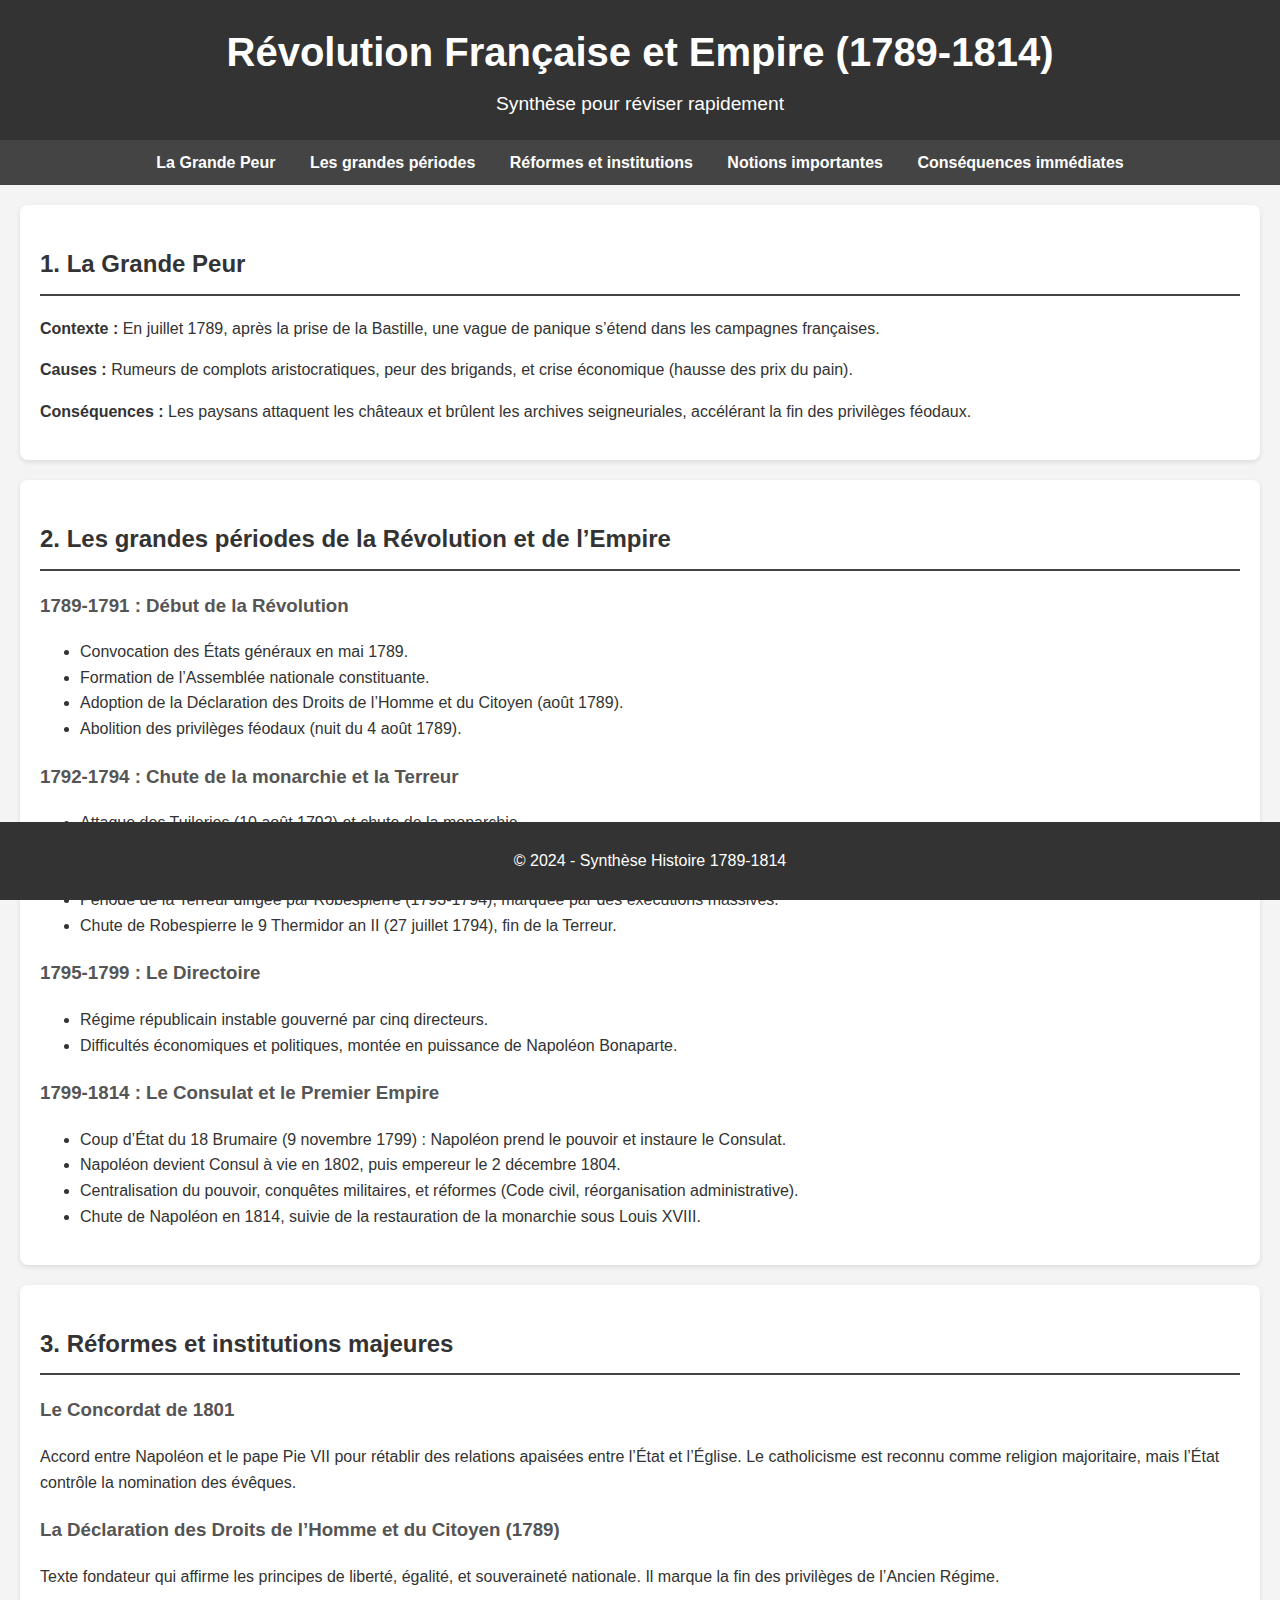
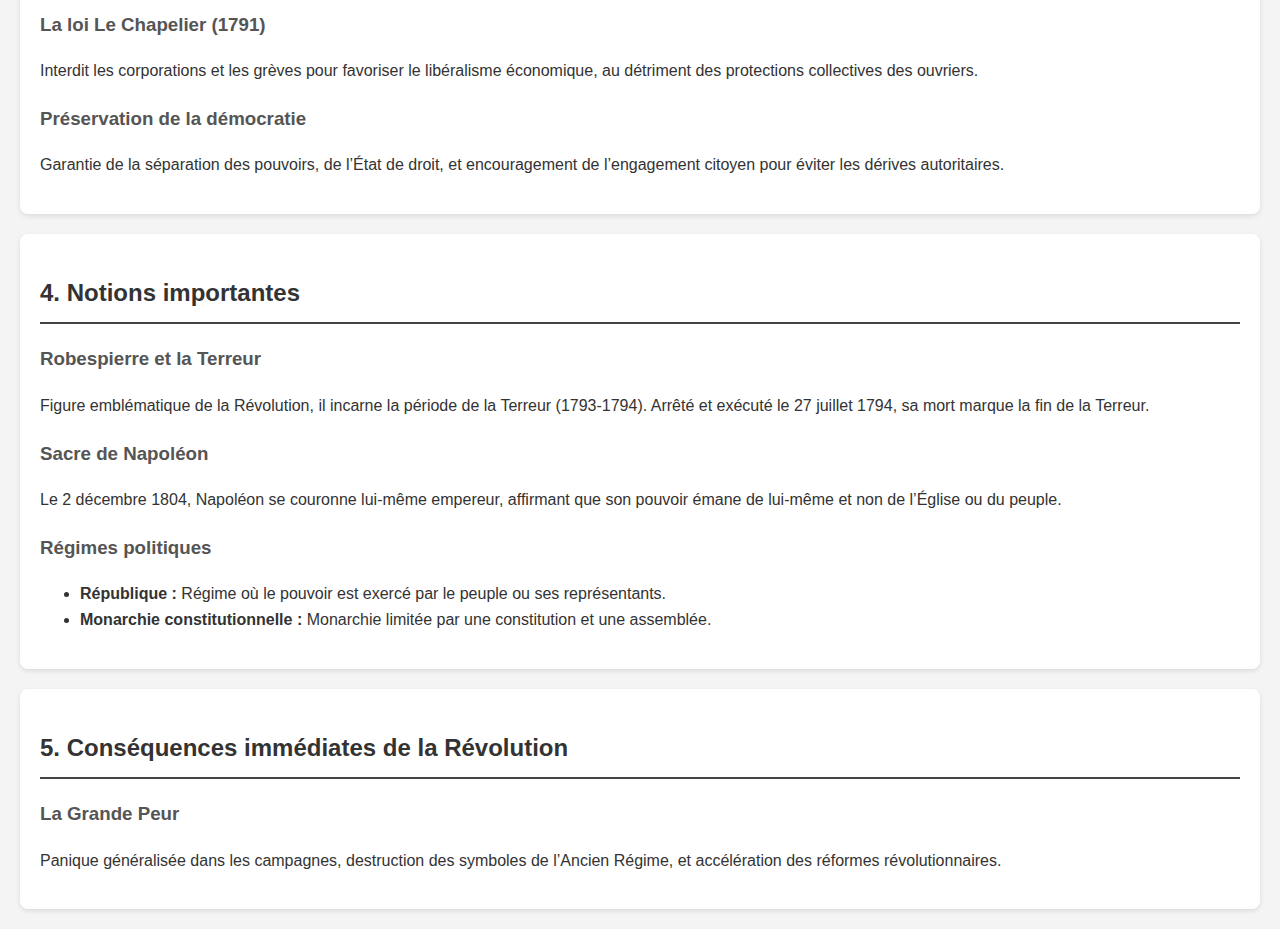
<file: Index.html>
<!DOCTYPE html>
<html lang="fr">
<head>
    <meta charset="UTF-8">
    <meta name="viewport" content="width=device-width, initial-scale=1.0">
    <title>Révolution Française et Empire (1789-1814)</title>
    <link rel="stylesheet" href="styles.css">
</head>
<body>
    <header>
        <h1>Révolution Française et Empire (1789-1814)</h1>
        <p>Synthèse pour réviser rapidement</p>
    </header>

    <nav>
        <ul>
            <li><a href="#grande-peur">La Grande Peur</a></li>
            <li><a href="#periodes">Les grandes périodes</a></li>
            <li><a href="#reformes">Réformes et institutions</a></li>
            <li><a href="#notions">Notions importantes</a></li>
            <li><a href="#consequences">Conséquences immédiates</a></li>
        </ul>
    </nav>

    <section id="grande-peur">
        <h2>1. La Grande Peur</h2>
        <p><strong>Contexte :</strong> En juillet 1789, après la prise de la Bastille, une vague de panique s’étend dans les campagnes françaises.</p>
        <p><strong>Causes :</strong> Rumeurs de complots aristocratiques, peur des brigands, et crise économique (hausse des prix du pain).</p>
        <p><strong>Conséquences :</strong> Les paysans attaquent les châteaux et brûlent les archives seigneuriales, accélérant la fin des privilèges féodaux.</p>
    </section>

    <section id="periodes">
        <h2>2. Les grandes périodes de la Révolution et de l’Empire</h2>
        <h3>1789-1791 : Début de la Révolution</h3>
        <ul>
            <li>Convocation des États généraux en mai 1789.</li>
            <li>Formation de l’Assemblée nationale constituante.</li>
            <li>Adoption de la Déclaration des Droits de l’Homme et du Citoyen (août 1789).</li>
            <li>Abolition des privilèges féodaux (nuit du 4 août 1789).</li>
        </ul>

        <h3>1792-1794 : Chute de la monarchie et la Terreur</h3>
        <ul>
            <li>Attaque des Tuileries (10 août 1792) et chute de la monarchie.</li>
            <li>Proclamation de la République (21 septembre 1792).</li>
            <li>Exécution de Louis XVI (21 janvier 1793).</li>
            <li>Période de la Terreur dirigée par Robespierre (1793-1794), marquée par des exécutions massives.</li>
            <li>Chute de Robespierre le 9 Thermidor an II (27 juillet 1794), fin de la Terreur.</li>
        </ul>

        <h3>1795-1799 : Le Directoire</h3>
        <ul>
            <li>Régime républicain instable gouverné par cinq directeurs.</li>
            <li>Difficultés économiques et politiques, montée en puissance de Napoléon Bonaparte.</li>
        </ul>

        <h3>1799-1814 : Le Consulat et le Premier Empire</h3>
        <ul>
            <li>Coup d’État du 18 Brumaire (9 novembre 1799) : Napoléon prend le pouvoir et instaure le Consulat.</li>
            <li>Napoléon devient Consul à vie en 1802, puis empereur le 2 décembre 1804.</li>
            <li>Centralisation du pouvoir, conquêtes militaires, et réformes (Code civil, réorganisation administrative).</li>
            <li>Chute de Napoléon en 1814, suivie de la restauration de la monarchie sous Louis XVIII.</li>
        </ul>
    </section>

    <section id="reformes">
        <h2>3. Réformes et institutions majeures</h2>
        <h3>Le Concordat de 1801</h3>
        <p>Accord entre Napoléon et le pape Pie VII pour rétablir des relations apaisées entre l’État et l’Église. Le catholicisme est reconnu comme religion majoritaire, mais l’État contrôle la nomination des évêques.</p>

        <h3>La Déclaration des Droits de l’Homme et du Citoyen (1789)</h3>
        <p>Texte fondateur qui affirme les principes de liberté, égalité, et souveraineté nationale. Il marque la fin des privilèges de l’Ancien Régime.</p>

        <h3>La loi Le Chapelier (1791)</h3>
        <p>Interdit les corporations et les grèves pour favoriser le libéralisme économique, au détriment des protections collectives des ouvriers.</p>

        <h3>Préservation de la démocratie</h3>
        <p>Garantie de la séparation des pouvoirs, de l’État de droit, et encouragement de l’engagement citoyen pour éviter les dérives autoritaires.</p>
    </section>

    <section id="notions">
        <h2>4. Notions importantes</h2>
        <h3>Robespierre et la Terreur</h3>
        <p>Figure emblématique de la Révolution, il incarne la période de la Terreur (1793-1794). Arrêté et exécuté le 27 juillet 1794, sa mort marque la fin de la Terreur.</p>

        <h3>Sacre de Napoléon</h3>
        <p>Le 2 décembre 1804, Napoléon se couronne lui-même empereur, affirmant que son pouvoir émane de lui-même et non de l’Église ou du peuple.</p>

        <h3>Régimes politiques</h3>
        <ul>
            <li><strong>République :</strong> Régime où le pouvoir est exercé par le peuple ou ses représentants.</li>
            <li><strong>Monarchie constitutionnelle :</strong> Monarchie limitée par une constitution et une assemblée.</li>
        </ul>
    </section>

    <section id="consequences">
        <h2>5. Conséquences immédiates de la Révolution</h2>
        <h3>La Grande Peur</h3>
        <p>Panique généralisée dans les campagnes, destruction des symboles de l’Ancien Régime, et accélération des réformes révolutionnaires.</p>
    </section>

    <footer>
        <p>&copy; 2024 - Synthèse Histoire 1789-1814</p>
    </footer>
</body>
</html>
</file>
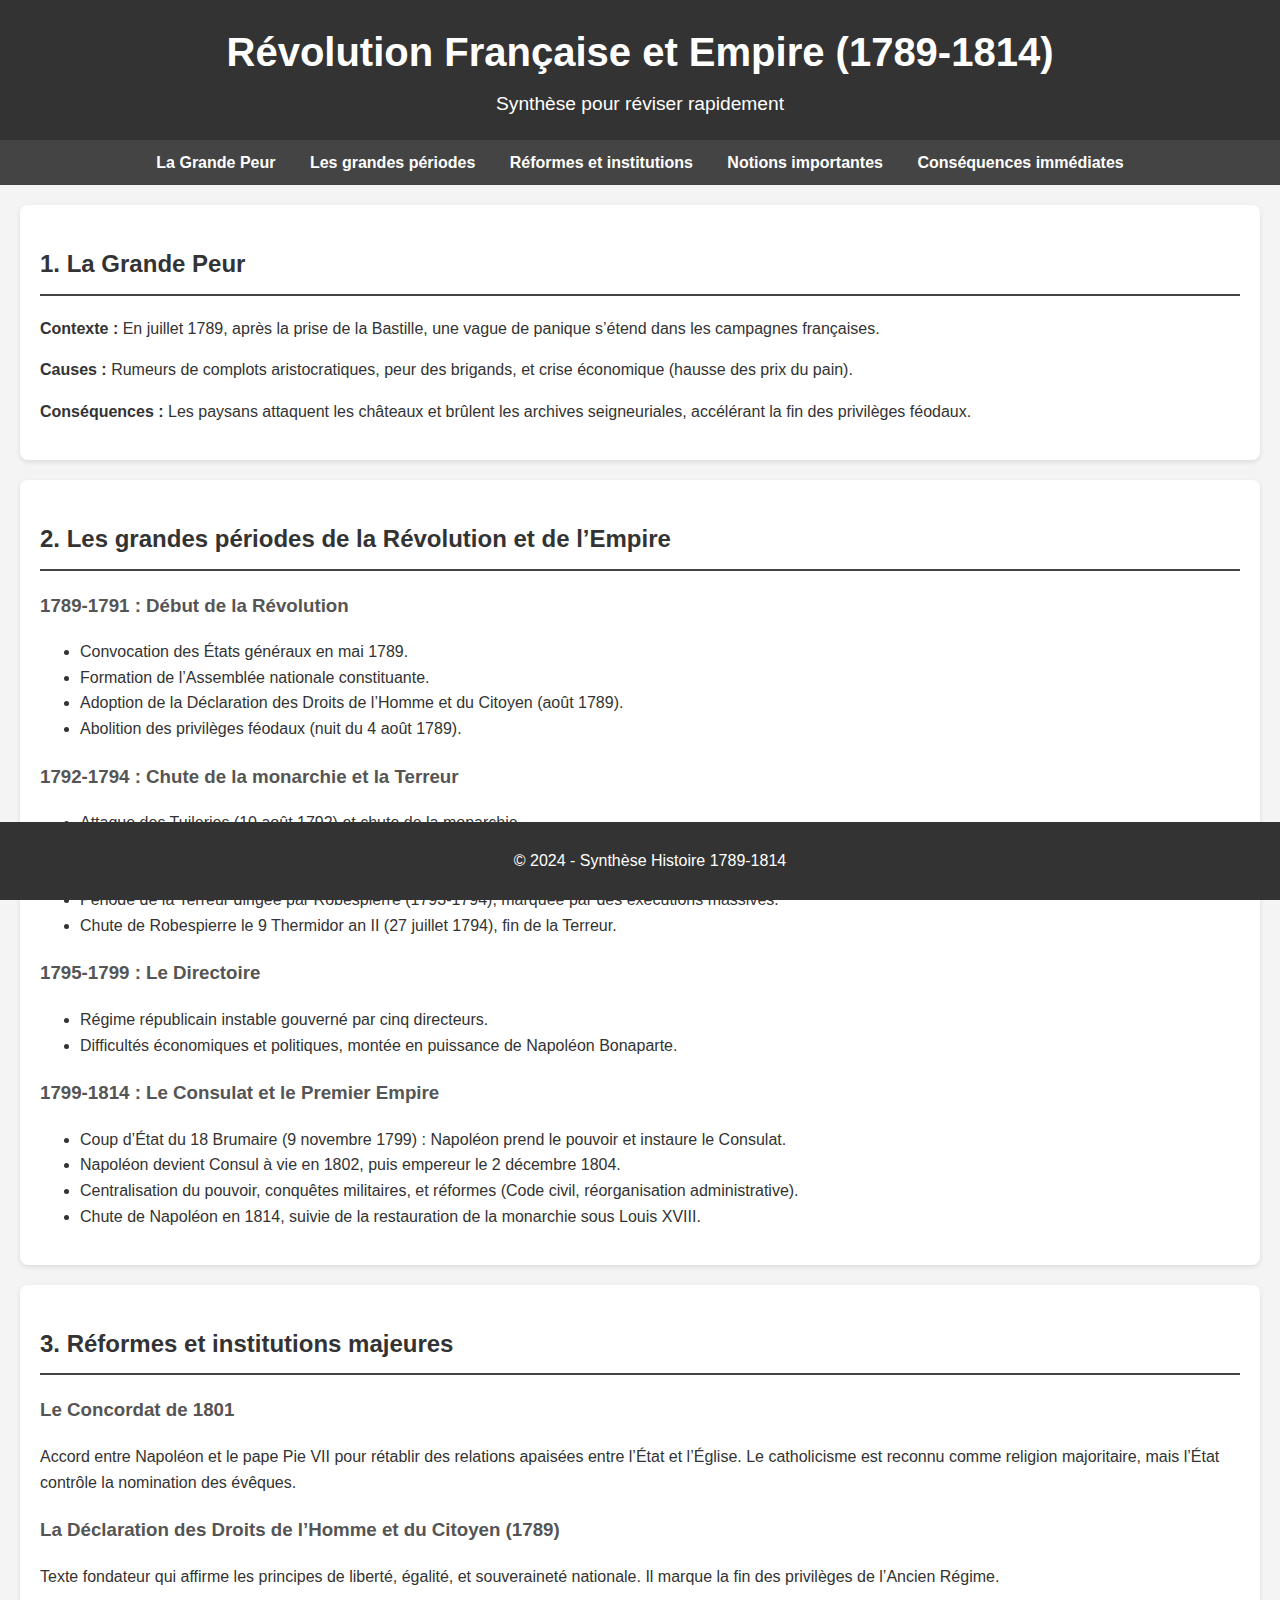
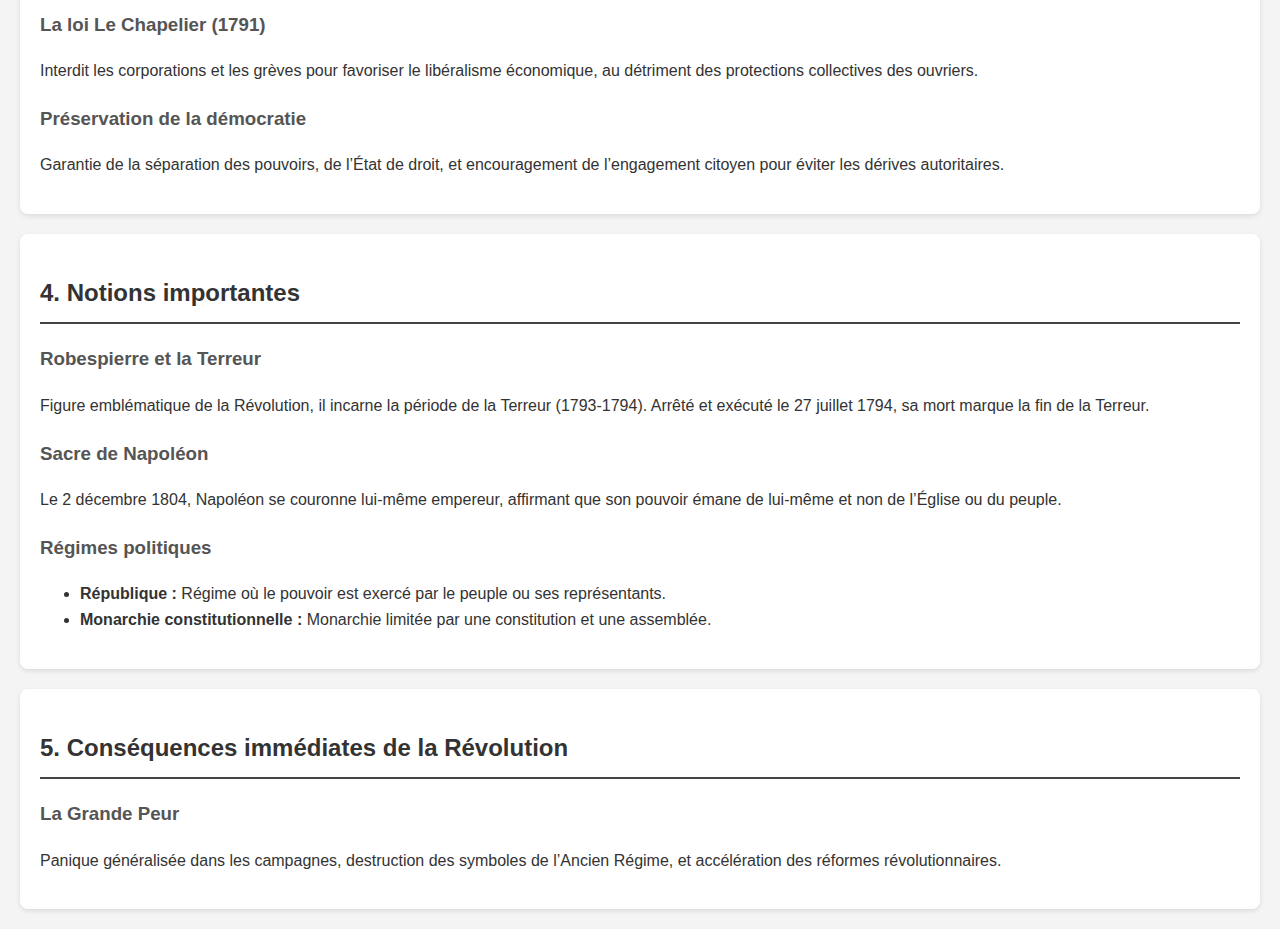
<file: index 3.html>
<!DOCTYPE html>
<html lang="fr">
<head>
    <meta charset="UTF-8">
    <meta name="viewport" content="width=device-width, initial-scale=1.0">
    <title>Révolution Française et Empire (1789-1814)</title>
    <link rel="stylesheet" href="styles.css">
</head>
<body>
    <header>
        <h1>Révolution Française et Empire (1789-1814)</h1>
        <p>Synthèse pour réviser rapidement</p>
    </header>

    <nav>
        <ul>
            <li><a href="#grande-peur">La Grande Peur</a></li>
            <li><a href="#periodes">Les grandes périodes</a></li>
            <li><a href="#reformes">Réformes et institutions</a></li>
            <li><a href="#notions">Notions importantes</a></li>
            <li><a href="#consequences">Conséquences immédiates</a></li>
        </ul>
    </nav>

    <section id="grande-peur">
        <h2>1. La Grande Peur</h2>
        <p><strong>Contexte :</strong> En juillet 1789, après la prise de la Bastille, une vague de panique s’étend dans les campagnes françaises.</p>
        <p><strong>Causes :</strong> Rumeurs de complots aristocratiques, peur des brigands, et crise économique (hausse des prix du pain).</p>
        <p><strong>Conséquences :</strong> Les paysans attaquent les châteaux et brûlent les archives seigneuriales, accélérant la fin des privilèges féodaux.</p>
    </section>

    <section id="periodes">
        <h2>2. Les grandes périodes de la Révolution et de l’Empire</h2>
        <h3>1789-1791 : Début de la Révolution</h3>
        <ul>
            <li>Convocation des États généraux en mai 1789.</li>
            <li>Formation de l’Assemblée nationale constituante.</li>
            <li>Adoption de la Déclaration des Droits de l’Homme et du Citoyen (août 1789).</li>
            <li>Abolition des privilèges féodaux (nuit du 4 août 1789).</li>
        </ul>

        <h3>1792-1794 : Chute de la monarchie et la Terreur</h3>
        <ul>
            <li>Attaque des Tuileries (10 août 1792) et chute de la monarchie.</li>
            <li>Proclamation de la République (21 septembre 1792).</li>
            <li>Exécution de Louis XVI (21 janvier 1793).</li>
            <li>Période de la Terreur dirigée par Robespierre (1793-1794), marquée par des exécutions massives.</li>
            <li>Chute de Robespierre le 9 Thermidor an II (27 juillet 1794), fin de la Terreur.</li>
        </ul>

        <h3>1795-1799 : Le Directoire</h3>
        <ul>
            <li>Régime républicain instable gouverné par cinq directeurs.</li>
            <li>Difficultés économiques et politiques, montée en puissance de Napoléon Bonaparte.</li>
        </ul>

        <h3>1799-1814 : Le Consulat et le Premier Empire</h3>
        <ul>
            <li>Coup d’État du 18 Brumaire (9 novembre 1799) : Napoléon prend le pouvoir et instaure le Consulat.</li>
            <li>Napoléon devient Consul à vie en 1802, puis empereur le 2 décembre 1804.</li>
            <li>Centralisation du pouvoir, conquêtes militaires, et réformes (Code civil, réorganisation administrative).</li>
            <li>Chute de Napoléon en 1814, suivie de la restauration de la monarchie sous Louis XVIII.</li>
        </ul>
    </section>

    <section id="reformes">
        <h2>3. Réformes et institutions majeures</h2>
        <h3>Le Concordat de 1801</h3>
        <p>Accord entre Napoléon et le pape Pie VII pour rétablir des relations apaisées entre l’État et l’Église. Le catholicisme est reconnu comme religion majoritaire, mais l’État contrôle la nomination des évêques.</p>

        <h3>La Déclaration des Droits de l’Homme et du Citoyen (1789)</h3>
        <p>Texte fondateur qui affirme les principes de liberté, égalité, et souveraineté nationale. Il marque la fin des privilèges de l’Ancien Régime.</p>

        <h3>La loi Le Chapelier (1791)</h3>
        <p>Interdit les corporations et les grèves pour favoriser le libéralisme économique, au détriment des protections collectives des ouvriers.</p>

        <h3>Préservation de la démocratie</h3>
        <p>Garantie de la séparation des pouvoirs, de l’État de droit, et encouragement de l’engagement citoyen pour éviter les dérives autoritaires.</p>
    </section>

    <section id="notions">
        <h2>4. Notions importantes</h2>
        <h3>Robespierre et la Terreur</h3>
        <p>Figure emblématique de la Révolution, il incarne la période de la Terreur (1793-1794). Arrêté et exécuté le 27 juillet 1794, sa mort marque la fin de la Terreur.</p>

        <h3>Sacre de Napoléon</h3>
        <p>Le 2 décembre 1804, Napoléon se couronne lui-même empereur, affirmant que son pouvoir émane de lui-même et non de l’Église ou du peuple.</p>

        <h3>Régimes politiques</h3>
        <ul>
            <li><strong>République :</strong> Régime où le pouvoir est exercé par le peuple ou ses représentants.</li>
            <li><strong>Monarchie constitutionnelle :</strong> Monarchie limitée par une constitution et une assemblée.</li>
        </ul>
    </section>

    <section id="consequences">
        <h2>5. Conséquences immédiates de la Révolution</h2>
        <h3>La Grande Peur</h3>
        <p>Panique généralisée dans les campagnes, destruction des symboles de l’Ancien Régime, et accélération des réformes révolutionnaires.</p>
    </section>

    <footer>
        <p>&copy; 2024 - Synthèse Histoire 1789-1814</p>
    </footer>
</body>
</html>
</file>
<file: styles.css>
/* Général */
body {
    font-family: Arial, sans-serif;
    line-height: 1.6;
    margin: 0;
    padding: 0;
    background-color: #f4f4f4;
    color: #333;
}

header {
    background-color: #333;
    color: #fff;
    padding: 20px;
    text-align: center;
}

header h1 {
    margin: 0;
    font-size: 2.5em;
}

header p {
    margin: 5px 0 0;
    font-size: 1.2em;
}

nav {
    background-color: #444;
    padding: 10px;
    text-align: center;
}

nav ul {
    list-style: none;
    padding: 0;
    margin: 0;
}

nav ul li {
    display: inline;
    margin: 0 15px;
}

nav ul li a {
    color: #fff;
    text-decoration: none;
    font-weight: bold;
}

nav ul li a:hover {
    text-decoration: underline;
}

section {
    padding: 20px;
    margin: 20px;
    background-color: #fff;
    border-radius: 8px;
    box-shadow: 0 2px 5px rgba(0, 0, 0, 0.1);
}

section h2 {
    color: #333;
    border-bottom: 2px solid #444;
    padding-bottom: 10px;
}

section h3 {
    color: #555;
    margin-top: 20px;
}

footer {
    background-color: #333;
    color: #fff;
    text-align: center;
    padding: 10px;
    position: fixed;
    bottom: 0;
    width: 100%;
}
</file>
